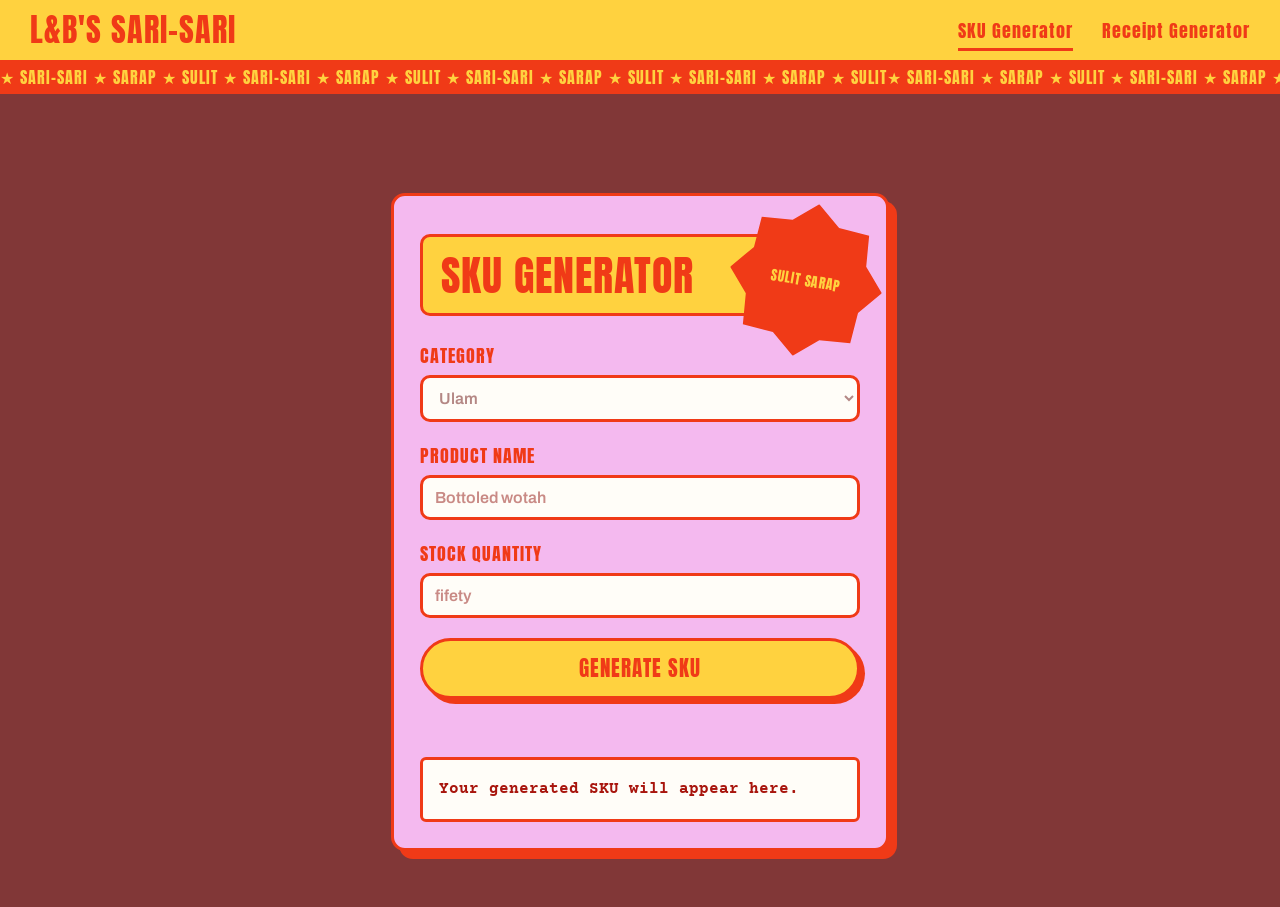
<file: index.html>
<!DOCTYPE html>
<html lang="en">
<head>
    <meta charset="UTF-8">
    <meta name="viewport" content="width=device-width, initial-scale=1.0">
    <title>SKU Generator</title>

    <link rel="stylesheet" href="https://pyscript.net/releases/2024.1.1/core.css">
    <script type="module" src="https://pyscript.net/releases/2024.1.1/core.js"></script>
    <link rel="stylesheet" href="style.css">
</head>
<body>

  <nav class="navbar">
    <span class="brand">L&B's Sari-sari</span>
    <div class="nav-links">
      <a href="index.html" class="active">SKU Generator</a>
      <a href="receipt.html">Receipt Generator</a>
    </div>
  </nav>

<div id="main">
    <div class="card">

      <div class="card-header">
        <div class="icon">Sulit Sarap</div>
        <h1>SKU Generator</h1>
      </div>

        <div>
          <form id="sku-form">
            <div class="field">
              <label for="category">Category</label>
            <select id="category">
              <option value="Keychains">Ulam</option>
              <option value="Beverages">Beverages</option>
              <option value="Snacks">Snacks</option>
              <option value="Baggies">Candy</option>
            </select>
        </div>
          
        <div class="field">
              <label for="product-name">Product Name</label>
              <input type="text" id="product-name" placeholder="Bottoled wotah" maxlength="40">
            </div>

            <div class="field">
              <label for="quantity">Stock Quantity</label>
              <input type="number" id="quantity" placeholder="fifety">
            </div>

            <button type="button" class="btn" py-click="click">Generate SKU</button>
          </form>
          <br>
          <br>
          <div class="result" id="output">
            Your generated SKU will appear here.
            </div>
        </div>
  </div>
</div>

<py-script src="sku.py"></py-script>
</body>
</html>
</file>
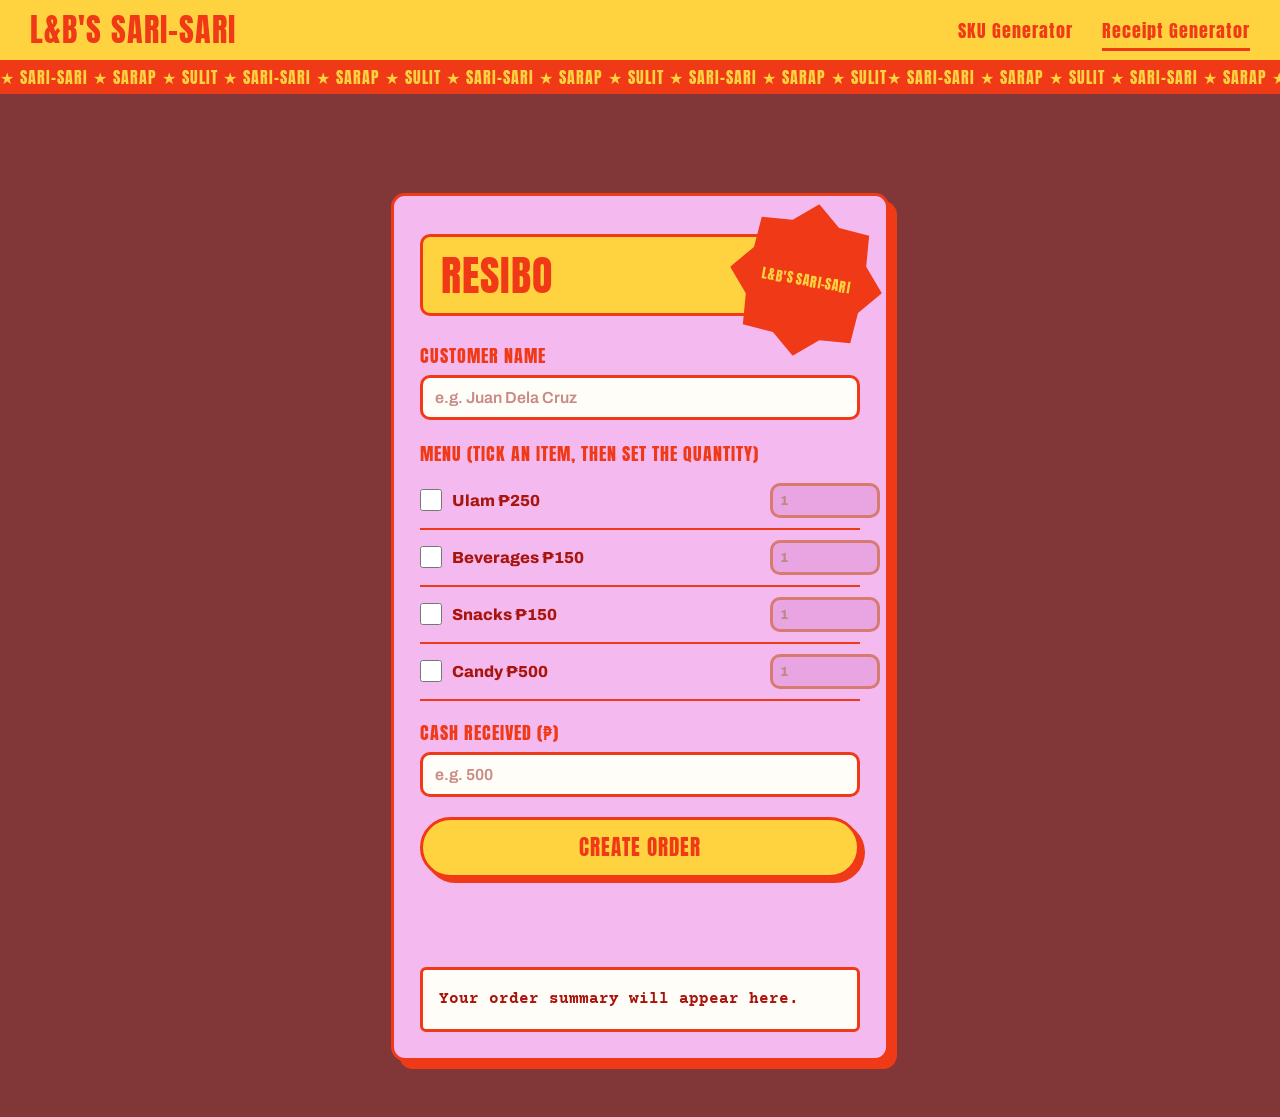
<file: receipt.html>
<!DOCTYPE html>
<html lang="en">
<head>
    <meta charset="UTF-8">
    <meta name="viewport" content="width=device-width, initial-scale=1.0">
    <title>Receipt Generator</title>

    <link rel="stylesheet" href="https://pyscript.net/releases/2024.1.1/core.css">
    <script type="module" src="https://pyscript.net/releases/2024.1.1/core.js"></script>
    <link rel="stylesheet" href="style.css">
</head>
<body>


  <nav class="navbar">
    <span class="brand">L&B's Sari-sari</span>
    <div class="nav-links">
      <a href="index.html">SKU Generator</a>
      <a href="receipt.html" class="active">Receipt Generator</a>
    </div>
  </nav>

<div id="main">
  <div class="card">

    <div class="card-header">
      <div class="icon">L&B's Sari-sari</div>
      <h1>Resibo</h1>
    </div>
    <div>
        <form id="order-form">

          <div class="field">
            <label for="customer">Customer Name</label>
            <input type="text" id="customer" placeholder="e.g. Juan Dela Cruz" maxlength="40">
          </div>

          <span class="section-title">Menu (tick an item, then set the quantity)</span>
          <div id="menu-list">

            <div class="menu-item">
              <label for="menu-keychains">
            <input id="menu-keychains" type="checkbox" name="menu-item" value="Ulam"> Ulam ₱250</label>
              <input id="menu-keychains-quantity" class="menu-quantity" type="number" min="1" step="1" value="1" label="Keychains quantity" disabled>
            </div>

            <div class="menu-item">
              <label for="menu-beverages">
            <input id="menu-beverages" type="checkbox" name="menu-item" value="Beverages"> Beverages ₱150</label>
              <input id="menu-beverages-quantity" class="menu-quantity" type="number" min="1" step="1" value="1" label="Beverages quantity" disabled>
            </div>

            <div class="menu-item">
              <label for="menu-snacks">
            <input id="menu-snacks" type="checkbox" name="menu-item" value="Snacks"> Snacks ₱150</label>
              <input id="menu-snacks-quantity" class="menu-quantity" type="number" min="1" step="1" value="1" label="Snacks quantity" disabled>
            </div>

            <div class="menu-item">
              <label for="menu-baggies">
            <input id="menu-baggies" type="checkbox" name="menu-item" value="Candy"> Candy ₱500</label>
              <input id="menu-baggies-quantity" class="menu-quantity" type="number" min="1" step="1" value="1" label="Baggies quantity" disabled>
            </div>

          </div>


          <div class="field">
            <label for="cash">Cash Received (₱)</label>
            <input type="number" id="cash" placeholder="e.g. 500" min="0" step="1">
          </div>

          <button type="button" class="btn" py-click="click">Create Order</button>
          <p class="error" id="order-error" role="alert"></p>
        </form>
        <br>
        <br>
        <div class="result receipt-result lekton-regular" id="output">Your order summary will appear here.</div>
      </div>
    </div>

    

  </div>
</div>
<py-script src="receipt.py"></py-script>
<script>
  document.querySelectorAll(".menu-item input[type='checkbox']").forEach((checkbox) => {
    checkbox.addEventListener("change", () => {
      const quantity = checkbox.closest(".menu-item").querySelector(".menu-quantity");
      quantity.disabled = !checkbox.checked;
    });
  });
</script>
</body>
</html>
</file>
<file: style.css>
/* L&B's Sari-sari — loud, flat, proudly Pinoy
   Flat color blocks, tall condensed type, hard offset shadows, starburst stickers */

@import url('https://fonts.googleapis.com/css2?family=Anton&family=Archivo:wght@400;600;800&family=Courier+Prime:wght@400;700&display=swap');


body {
    margin: 0;
    font-family: 'Archivo', sans-serif;
    font-weight: 597;
    color: #a8150d;
    background-color: #5f0000c8;}

.navbar {
    position: relative;
    display: flex;
    justify-content: space-between;
    align-items: center;
    gap: 8px;
    padding: 14px 30px;
    background-color: #ffd23f;
    border-bottom: 3px solid #f03a17;}

.navbar::after {
    content: " ★ SARI-SARI ★ SARAP ★ SULIT ★ SARI-SARI ★ SARAP ★ SULIT ★ SARI-SARI ★ SARAP ★ SULIT ★ SARI-SARI ★ SARAP ★ SULIT★ SARI-SARI ★ SARAP ★ SULIT ★ SARI-SARI ★ SARAP ★ SULIT ★ SARI-SARI ★ SARAP ★ SULIT ★ SARI-SARI ★ SARAP ★ SULIT ★ SARI-SARI ★ SARAP ★ SULIT";
    position: absolute;
    overflow: hidden;
    left: 0;
    right: 0;
    top: 100%;
    height: 34px;
    line-height: 34px;
    white-space: nowrap;
    font-family: 'Anton', sans-serif;
    font-size: 1rem;
    letter-spacing: 1px;
    color: #ffd23f;
    background-color:#f03a17;
    pointer-events:none;}

.brand {
    font-family: 'Anton', sans-serif;
    font-size: 2rem;
    line-height: 1;
    text-transform: uppercase;
    letter-spacing: 1px;
    color: #f03a17}

.nav-links a{
    position: relative;
    margin-left: 26px;
    padding: 4px 0;
    font-family: 'Anton', sans-serif;
    font-size: 1.1rem;
    letter-spacing: 1px;
    text-decoration: none;
    color:#f03a17;
    transition: color 0.2s ease;
}

.nav-links a::after {
    content: "";
    position: absolute;
    left: 0;
    bottom: -3px;
    width: 0;
    height: 3px;
    background-color: #f03a17;
    transition: width 0.25s ease;
}

.nav-links a:hover::after,
.nav-links a.active::after {
    width: 100%;
}

#main{
    display: flex;
    justify-content: center;
    padding: 130px 16px 56px;}


.card {
    width: 100%;
    max-width: 440px;
    padding: 26px;
    text-align: center;
    background-color: #f4b9ef;
    border: 3px solid#f03a17;
    border-radius: 14px;
    box-shadow: 8px 8px 0 #f03a17;
}

.card-header {
    position: relative;
    margin: 12px 0 26px;
    padding: 18px 110px 16px 18px;
    text-align: left;
    background-color: #ffd23f;
    border: 3px solid #f03a17;
    border-radius: 10px;}

.card-header h1 {
    margin: 0;
    font-family: 'Anton', sans-serif;
    font-size: 2.6rem;
    font-weight: 400;
    line-height: 1;
    letter-spacing: 1px;
    text-transform: uppercase;
    color: #f03a17;
}

/* starburst sticker that we used claude ai for...*/
.icon {
    position: absolute;
    top: -34px;
    right: -26px;
    display: flex;
    align-items: center;
    justify-content: center;
    width: 118px;
    height: 118px;
    padding: 18px;
    font-family: 'Anton', sans-serif;
    font-size: 0.85rem;
    font-weight: 400;
    line-height: 1.05;
    letter-spacing: 0.5px;
    text-align: center;
    text-transform: uppercase;
    color: #ffd23f;
    background-color: #f03a17;
    transform: rotate(10deg);
    clip-path: polygon(
        50% 0%, 65.3% 13%, 85.4% 14.6%, 87% 34.7%, 100% 50%, 87% 65.3%,
        85.4% 85.4%, 65.3% 87%, 50% 100%, 34.7% 87%, 14.6% 85.4%, 13% 65.3%,
        0% 50%, 13% 34.7%, 14.6% 14.6%, 34.7% 13%
    );
       /*I watched an entire video to see how to animate this/code this part VVV i swear sir - brixen*/
    animation: pulse 1s ease-in-out infinite alternate;
}


.field {
    margin-bottom: 6px;
    text-align: left;
    box-sizing: border-box
}

.field label,
.section-title {
    display: block;
    margin-bottom: 6px;
    font-family: 'Anton', sans-serif;
    font-size: 1.1rem;
    font-weight: 400;
    letter-spacing: 1px;
    text-transform: uppercase;
    color: #f03a17;
    text-align: left;
    box-sizing: border-box
}
    

.field input,
.field select {
    width: 100%;
    padding: 11px 12px;
    margin-bottom: 14px;
    font-family: inherit;
    font-size: 1rem;
    font-weight: 600;
    color: #5f000077;
    background-color: #fffdf8;
    border: 3px solid #f03a17;
    border-radius: 10px;
    box-sizing: border-box
}

::placeholder { color: #c98a85; }

.field input:focus,
.field select:focus,
.menu-quantity:focus {
    outline: none;
    box-shadow: 4px 4px 0#f03a17;
    box-sizing: border-box
}

/*receipt*/

#menu-list { margin-bottom: 18px; }

.menu-item {
    display: grid;
    grid-template-columns: minmax(0, 1fr) 90px;
    align-items: center;
    gap: 12px;
    padding: 10px 0;
    border-bottom: 2px solid #f03a17;
    text-align: left;
}

.menu-item label {
    display: flex;
    align-items: center;
    gap: 10px;
    margin: 0;
    font-family: 'Archivo', sans-serif;
    font-size: 1rem;
    font-weight: 800;
    letter-spacing: 0;
    text-transform: none;
    color: #a8150d;
    cursor: pointer;
}

.menu-item input[type="checkbox"] {
    width: 22px;
    height: 22px;
    margin: 0;
    accent-color: #f03a17;}

.menu-quantity {
    width: 100%;
    padding: 7px;
    font-family: inherit;
    font-weight: 800;
    color: #a8150d;
    background-color: #fffdf8;
    border: 3px solid #f03a17;
    border-radius: 10px;}

.menu-quantity:disabled {
    color: #b98a86;
    background-color: #e8a5e2;
    border-color: #d77a70;
    cursor: not-allowed;
}

/* buttons */

button,
.btn {
    width: 100%;
    padding: 12px 22px;
    font-family: 'Anton', sans-serif;
    font-size: 1.3rem;
    letter-spacing: 1px;
    text-transform: uppercase;
    color: #f03a17;
    background-color: #ffd23f;
    border: 3px solid #f03a17;
    border-radius: 999px;
    box-shadow: 5px 5px 0 #f03a17;
    cursor: pointer;
    transition: transform 0.1s ease, box-shadow 0.1s ease;}

button:hover,
.btn:hover {
    transform: translate(-2px, -2px);
    box-shadow: 7px 7px 0 #f03a17;
}

button:active,
.btn:active {
    transform: translate(5px, 5px);
    box-shadow: 0 0 0 #f03a17;
}

button:focus-visible,
a:focus-visible {
    outline: 3px solid #5f0000;
    outline-offset: 3px;}


.error {
    min-height: 1.2em;
    margin: 12px 0 0;
    font-weight: 800;
    color: #f03a17;}

/* resibo  */
.result {
    margin-top: 24px;
    padding: 18px 16px;
    font-family: 'Courier Prime', monospace;
    font-size: 0.98rem;
    font-weight: 700;
    line-height: 1.5;
    text-align: left;
    color: #a8150d;
    background-color: #fffdf8;
    border: 3px solid #f03a17;
    border-radius: 6px;}

.receipt-result {
    white-space: pre-wrap;
}

@media (max-width: 480px) {
    .navbar { padding: 12px 16px; justify-content: center; }
    .nav-links a:first-child { margin-left: 0; }
    .card { padding: 18px; }
    .card-header { padding-right: 90px; }
    .card-header h1 { font-size: 2rem; }
    .icon { width: 96px; height: 96px; padding: 14px; right: -18px; font-size: 0.75rem; }
    #main { padding-top: 150px; }
}
@keyframes pulse {
    0% { transform: scale(1); }
    50% { transform: scale(1.1); }
    100% { transform: scale(1); }
}
@keyframes spin {
    0% { transform: rotate(0deg); }
    100% { transform: rotate(360deg); }
}
</file>
